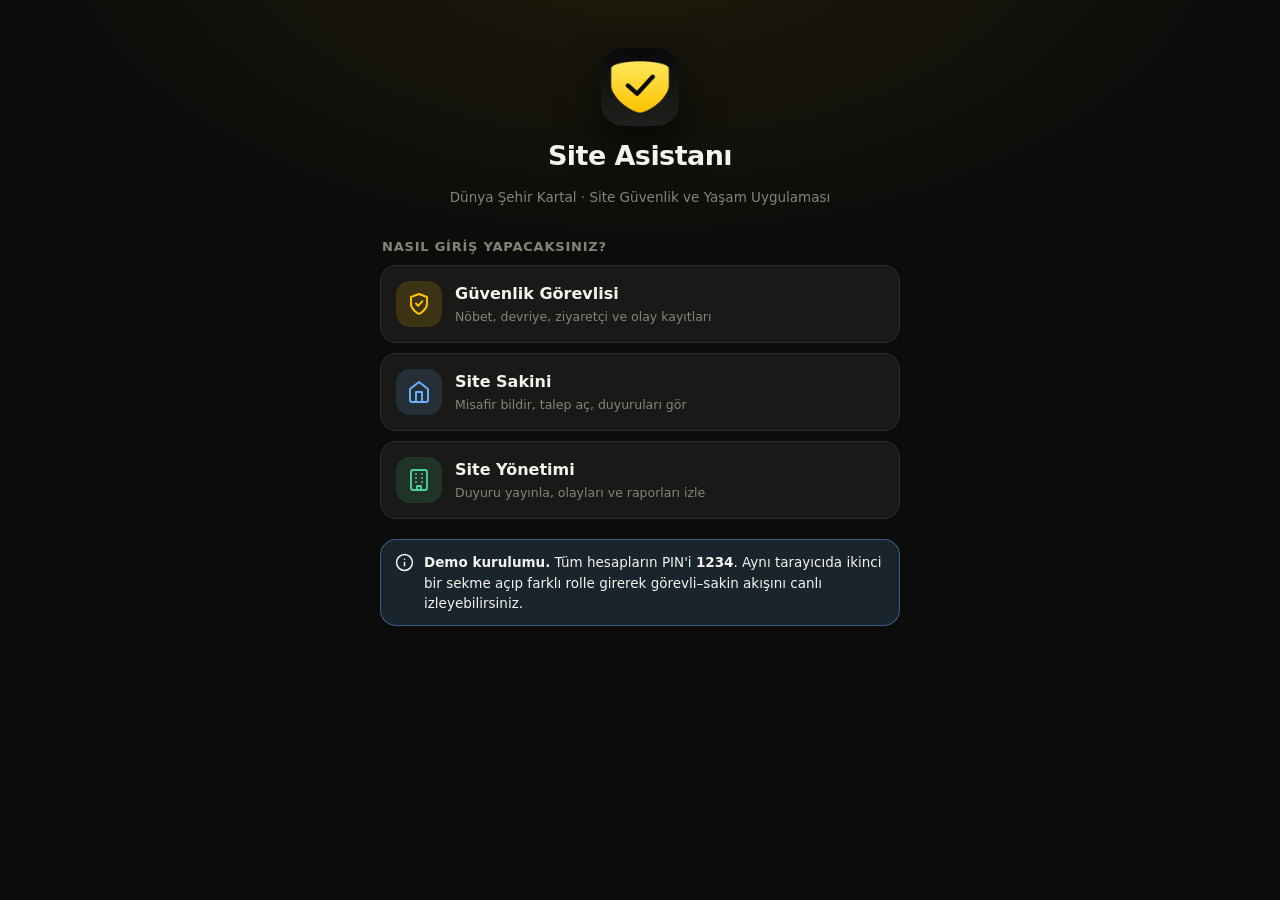
<file: index.html>
<!DOCTYPE html>
<html lang="tr">
  <head>
    <meta charset="utf-8" />
    <meta
      name="viewport"
      content="width=device-width, initial-scale=1, viewport-fit=cover, maximum-scale=5"
    />
    <title>Site Asistanı — Site Güvenlik ve Yaşam Uygulaması</title>
    <meta
      name="description"
      content="Site güvenliği için mobil uygulama: nöbet ve devriye takibi, ziyaretçi ve kargo kaydı, olay bildirimi, acil çağrı, duyurular ve tesis rezervasyonu. Hem güvenlik görevlileri hem site sakinleri için."
    />
    <meta name="theme-color" content="#0c0c0b" />
    <meta name="color-scheme" content="dark light" />

    <link rel="manifest" href="manifest.webmanifest" />
    <link rel="icon" href="assets/favicon.png" type="image/png" />
    <link rel="apple-touch-icon" href="assets/apple-touch-icon.png" />
    <meta name="apple-mobile-web-app-capable" content="yes" />
    <meta name="apple-mobile-web-app-status-bar-style" content="black-translucent" />
    <meta name="apple-mobile-web-app-title" content="Site Asistanı" />
    <meta name="mobile-web-app-capable" content="yes" />

    <meta property="og:type" content="website" />
    <meta property="og:title" content="Site Asistanı — Site Güvenlik ve Yaşam Uygulaması" />
    <meta
      property="og:description"
      content="Güvenlik kulübesi ve site sakinleri için tek uygulama: devriye, ziyaretçi, kargo, olay kaydı ve acil çağrı."
    />
    <meta property="og:image" content="assets/icon-512.png" />

    <link rel="stylesheet" href="css/app.css" />
  </head>
  <body>
    <div id="app">
      <!-- Modüller yüklenene kadar görünen açılış ekranı -->
      <div class="login" id="boot">
        <div class="login__brand">
          <img src="assets/icon-192.png" alt="" width="78" height="78" />
          <div class="login__name">Site Asistanı</div>
          <div class="login__tag">Yükleniyor…</div>
        </div>
      </div>
    </div>

    <noscript>
      <div style="padding: 24px; font-family: system-ui; color: #eef3fb">
        <h1>Site Asistanı</h1>
        <p>
          Bu uygulamanın çalışması için JavaScript gerekir. Lütfen tarayıcı
          ayarlarınızdan JavaScript'i etkinleştirin.
        </p>
      </div>
    </noscript>

    <script type="module" src="js/app.js"></script>
  </body>
</html>
</file>
<file: css/app.css>
/* ==========================================================================
   Site Asistanı — Site Güvenlik & Yaşam Uygulaması
   Design system: mobile-first, tek elle kullanım, gece vardiyası için koyu tema.
   ========================================================================== */

/* ---------- Tokens ---------- */
:root {
  color-scheme: dark;

  /* Siyah–sarı kimlik: yüzeyler nötr-sıcak siyahlar, tek vurgu sarı. */
  --bg: #0c0c0b;
  --bg-elev: #141413;
  --surface: #191917;
  --surface-2: #21211e;
  --surface-3: #2d2d29;
  --line: rgba(255, 255, 255, 0.09);
  --line-strong: rgba(255, 255, 255, 0.17);

  --text: #f5f3ed;
  --text-dim: #b5b1a6;
  --text-faint: #87837a;

  --accent: #ffc800;
  --accent-ink: #171200;
  --accent-soft: rgba(255, 200, 0, 0.15);

  --info: #6ab4ff;
  --info-soft: rgba(106, 180, 255, 0.14);
  --ok: #48d495;
  --ok-soft: rgba(72, 212, 149, 0.14);
  --warn: #ffb020;
  --warn-soft: rgba(255, 176, 32, 0.14);
  --danger: #ff6161;
  --danger-soft: rgba(255, 97, 97, 0.16);

  --radius: 16px;
  --radius-sm: 11px;
  --radius-lg: 24px;
  --shadow: 0 18px 40px rgba(0, 0, 0, 0.6);
  --shadow-sm: 0 6px 18px rgba(0, 0, 0, 0.45);

  --tap: 48px;
  --safe-top: env(safe-area-inset-top, 0px);
  --safe-bottom: env(safe-area-inset-bottom, 0px);
  --appbar-h: 58px;
  --tabbar-h: 62px;

  --font: system-ui, -apple-system, "Segoe UI", Roboto, "Helvetica Neue", Arial,
    sans-serif;
}

[data-theme="light"] {
  color-scheme: light;
  --bg: #f2f1ec;
  --bg-elev: #ffffff;
  --surface: #ffffff;
  --surface-2: #f6f5f1;
  --surface-3: #e9e7e0;
  --line: rgba(26, 24, 18, 0.1);
  --line-strong: rgba(26, 24, 18, 0.2);
  --text: #1a1815;
  --text-dim: #5a564d;
  --text-faint: #837f75;
  --accent: #b06f00;
  --accent-ink: #fff6e3;
  --accent-soft: rgba(176, 111, 0, 0.12);
  --info: #1668c4;
  --info-soft: rgba(22, 104, 196, 0.1);
  --ok: #0f8a55;
  --ok-soft: rgba(15, 138, 85, 0.12);
  --warn: #a86a00;
  --warn-soft: rgba(168, 106, 0, 0.12);
  --danger: #cc2626;
  --danger-soft: rgba(204, 38, 38, 0.1);
  --shadow: 0 18px 40px rgba(26, 24, 18, 0.14);
  --shadow-sm: 0 6px 18px rgba(26, 24, 18, 0.1);
}

/* ---------- Reset ---------- */
* {
  box-sizing: border-box;
  -webkit-tap-highlight-color: transparent;
}

html,
body {
  height: 100%;
}

body {
  margin: 0;
  font-family: var(--font);
  background: var(--bg);
  color: var(--text);
  font-size: 16px;
  line-height: 1.5;
  overscroll-behavior-y: none;
  -webkit-font-smoothing: antialiased;
}

button,
input,
select,
textarea {
  font: inherit;
  color: inherit;
}

h1,
h2,
h3,
h4,
p {
  margin: 0;
}

a {
  color: var(--accent);
}

:focus-visible {
  outline: 2px solid var(--accent);
  outline-offset: 2px;
  border-radius: 8px;
}

::-webkit-scrollbar {
  width: 8px;
  height: 8px;
}
::-webkit-scrollbar-thumb {
  background: var(--surface-3);
  border-radius: 8px;
}

/* ---------- App shell ---------- */
#app {
  min-height: 100dvh;
  display: flex;
  flex-direction: column;
}

.shell {
  display: flex;
  flex-direction: column;
  min-height: 100dvh;
  max-width: 560px;
  margin: 0 auto;
  width: 100%;
  position: relative;
  background: var(--bg);
}

@media (min-width: 600px) {
  body {
    background: radial-gradient(
        900px 500px at 50% -10%,
        color-mix(in srgb, var(--accent) 8%, transparent),
        transparent 70%
      ),
      var(--bg);
  }
  .shell {
    border-left: 1px solid var(--line);
    border-right: 1px solid var(--line);
  }
}

/* ---------- App bar ---------- */
.appbar {
  position: sticky;
  top: 0;
  z-index: 40;
  padding-top: var(--safe-top);
  background: color-mix(in srgb, var(--bg) 86%, transparent);
  backdrop-filter: saturate(160%) blur(14px);
  -webkit-backdrop-filter: saturate(160%) blur(14px);
  border-bottom: 1px solid var(--line);
}

.appbar__row {
  height: var(--appbar-h);
  display: flex;
  align-items: center;
  gap: 6px;
  padding: 0 8px;
}

.appbar__title {
  font-size: 17px;
  font-weight: 700;
  letter-spacing: -0.01em;
  flex: 1;
  min-width: 0;
  overflow: hidden;
  text-overflow: ellipsis;
  white-space: nowrap;
  padding-inline: 6px;
}

.appbar__sub {
  display: block;
  font-size: 12px;
  font-weight: 500;
  color: var(--text-faint);
  line-height: 1.2;
}

.iconbtn {
  width: var(--tap);
  height: var(--tap);
  flex: 0 0 auto;
  display: grid;
  place-items: center;
  border: 0;
  border-radius: 50%;
  background: transparent;
  color: var(--text);
  cursor: pointer;
  position: relative;
}
.iconbtn:active {
  background: var(--surface-2);
}
.iconbtn svg {
  width: 22px;
  height: 22px;
}
.iconbtn__dot {
  position: absolute;
  top: 9px;
  right: 9px;
  min-width: 17px;
  height: 17px;
  padding: 0 4px;
  border-radius: 9px;
  background: var(--danger);
  color: #fff;
  font-size: 10px;
  font-weight: 800;
  display: grid;
  place-items: center;
  border: 2px solid var(--bg);
}

/* ---------- Main / views ---------- */
.view {
  flex: 1;
  padding: 14px 14px calc(22px + var(--tabbar-h) + var(--safe-bottom));
  animation: viewIn 0.22s ease both;
}

.view--flush {
  padding-left: 0;
  padding-right: 0;
}

@keyframes viewIn {
  from {
    opacity: 0;
    transform: translateY(8px);
  }
}

@media (prefers-reduced-motion: reduce) {
  * {
    animation-duration: 0.01ms !important;
    transition-duration: 0.01ms !important;
  }
}

/* ---------- Tab bar ---------- */
.tabbar {
  position: fixed;
  bottom: 0;
  left: 0;
  right: 0;
  z-index: 45;
  max-width: 560px;
  margin: 0 auto;
  display: grid;
  grid-auto-flow: column;
  grid-auto-columns: 1fr;
  padding-bottom: var(--safe-bottom);
  background: color-mix(in srgb, var(--bg-elev) 92%, transparent);
  backdrop-filter: saturate(160%) blur(16px);
  -webkit-backdrop-filter: saturate(160%) blur(16px);
  border-top: 1px solid var(--line);
}

.tab {
  height: var(--tabbar-h);
  border: 0;
  background: transparent;
  color: var(--text-faint);
  display: flex;
  flex-direction: column;
  align-items: center;
  justify-content: center;
  gap: 3px;
  font-size: 11px;
  font-weight: 600;
  cursor: pointer;
  position: relative;
  padding: 0 2px;
}
.tab svg {
  width: 22px;
  height: 22px;
}
.tab[aria-current="page"] {
  color: var(--accent);
}
.tab[aria-current="page"]::before {
  content: "";
  position: absolute;
  top: 0;
  width: 30px;
  height: 3px;
  border-radius: 0 0 4px 4px;
  background: var(--accent);
}
.tab__badge {
  position: absolute;
  top: 8px;
  left: 50%;
  margin-left: 5px;
  min-width: 16px;
  height: 16px;
  padding: 0 4px;
  border-radius: 8px;
  background: var(--danger);
  color: #fff;
  font-size: 10px;
  font-weight: 800;
  display: grid;
  place-items: center;
}

/* ---------- Typography helpers ---------- */
.section-title {
  font-size: 13px;
  font-weight: 700;
  letter-spacing: 0.06em;
  text-transform: uppercase;
  color: var(--text-faint);
  margin: 20px 2px 9px;
  display: flex;
  align-items: center;
  gap: 8px;
}
.section-title:first-child {
  margin-top: 4px;
}
.section-title .spacer {
  flex: 1;
}
.section-title a,
.section-title button.link {
  font-size: 12px;
  text-transform: none;
  letter-spacing: 0;
  color: var(--accent);
  background: none;
  border: 0;
  padding: 4px;
  cursor: pointer;
  font-weight: 700;
}

.muted {
  color: var(--text-dim);
}
.faint {
  color: var(--text-faint);
  font-size: 13px;
}
.tiny {
  font-size: 12px;
}
.strong {
  font-weight: 700;
}
.center {
  text-align: center;
}
.mono {
  font-family: ui-monospace, SFMono-Regular, Menlo, monospace;
  letter-spacing: 0.04em;
}

/* ---------- Cards ---------- */
.card {
  background: var(--surface);
  border: 1px solid var(--line);
  border-radius: var(--radius);
  padding: 14px;
  box-shadow: var(--shadow-sm);
}
.card + .card {
  margin-top: 10px;
}
.card--tight {
  padding: 11px 13px;
}
.card--flat {
  box-shadow: none;
  background: var(--surface-2);
}
.card--accent {
  border-color: color-mix(in srgb, var(--accent) 45%, transparent);
  background: linear-gradient(
    160deg,
    var(--accent-soft),
    var(--surface) 60%
  );
}
.card--danger {
  border-color: color-mix(in srgb, var(--danger) 55%, transparent);
  background: linear-gradient(160deg, var(--danger-soft), var(--surface) 60%);
}

.card__head {
  display: flex;
  align-items: center;
  gap: 10px;
  margin-bottom: 10px;
}
.card__title {
  font-size: 15px;
  font-weight: 700;
  flex: 1;
  min-width: 0;
}

/* ---------- Grid ---------- */
.grid {
  display: grid;
  gap: 10px;
}
.grid-2 {
  grid-template-columns: 1fr 1fr;
}
.grid-3 {
  grid-template-columns: repeat(3, 1fr);
}
.row {
  display: flex;
  align-items: center;
  gap: 10px;
}
.row--wrap {
  flex-wrap: wrap;
}
.spacer {
  flex: 1;
}
.stack {
  display: flex;
  flex-direction: column;
  gap: 10px;
}
.stack--sm {
  gap: 6px;
}

/* ---------- Buttons ---------- */
.btn {
  min-height: var(--tap);
  padding: 0 18px;
  border-radius: 13px;
  border: 1px solid var(--line-strong);
  background: var(--surface-2);
  color: var(--text);
  font-weight: 700;
  font-size: 15px;
  display: inline-flex;
  align-items: center;
  justify-content: center;
  gap: 9px;
  cursor: pointer;
  transition: transform 0.08s ease, filter 0.15s ease;
  text-decoration: none;
}
.btn:active {
  transform: scale(0.975);
}
.btn svg {
  width: 19px;
  height: 19px;
  flex: 0 0 auto;
}
.btn--primary {
  background: var(--accent);
  border-color: var(--accent);
  color: var(--accent-ink);
}
.btn--danger {
  background: var(--danger);
  border-color: var(--danger);
  color: #fff;
}
.btn--ghost {
  background: transparent;
}
.btn--block {
  width: 100%;
}
.btn--sm {
  min-height: 38px;
  font-size: 13.5px;
  padding: 0 13px;
  border-radius: 10px;
}
.btn--sm svg {
  width: 16px;
  height: 16px;
}
.btn[disabled] {
  opacity: 0.45;
  pointer-events: none;
}

/* Big action tiles on dashboards */
.tile {
  border: 1px solid var(--line);
  background: var(--surface);
  border-radius: var(--radius);
  padding: 13px 11px;
  min-height: 92px;
  display: flex;
  flex-direction: column;
  align-items: flex-start;
  justify-content: space-between;
  gap: 8px;
  cursor: pointer;
  text-align: left;
  color: var(--text);
  position: relative;
  transition: transform 0.08s ease;
}
.tile:active {
  transform: scale(0.97);
}
.tile__icon {
  width: 38px;
  height: 38px;
  border-radius: 11px;
  display: grid;
  place-items: center;
  background: var(--accent-soft);
  color: var(--accent);
}
.tile__icon svg {
  width: 21px;
  height: 21px;
}
.tile__label {
  display: block;
  font-size: 13.5px;
  font-weight: 700;
  line-height: 1.25;
}
.tile__meta {
  display: block;
  font-size: 11.5px;
  color: var(--text-faint);
  font-weight: 600;
  margin-top: 2px;
}
.tile--info .tile__icon {
  background: var(--info-soft);
  color: var(--info);
}
.tile--ok .tile__icon {
  background: var(--ok-soft);
  color: var(--ok);
}
.tile--danger .tile__icon {
  background: var(--danger-soft);
  color: var(--danger);
}
.tile__count {
  position: absolute;
  top: 10px;
  right: 10px;
  min-width: 22px;
  height: 22px;
  padding: 0 6px;
  border-radius: 11px;
  background: var(--danger);
  color: #fff;
  font-size: 12px;
  font-weight: 800;
  display: grid;
  place-items: center;
}

/* ---------- Chips / badges ---------- */
.chip {
  display: inline-flex;
  align-items: center;
  gap: 6px;
  padding: 5px 11px;
  border-radius: 999px;
  background: var(--surface-2);
  border: 1px solid var(--line);
  font-size: 12.5px;
  font-weight: 700;
  color: var(--text-dim);
  cursor: pointer;
  white-space: nowrap;
}
.chip[aria-pressed="true"],
.chip--on {
  background: var(--accent-soft);
  border-color: color-mix(in srgb, var(--accent) 50%, transparent);
  color: var(--accent);
}
.chiprow {
  display: flex;
  gap: 7px;
  overflow-x: auto;
  padding: 2px 14px 2px;
  margin: 0 -14px 12px;
  scrollbar-width: none;
}
.chiprow::-webkit-scrollbar {
  display: none;
}

.badge {
  display: inline-flex;
  align-items: center;
  gap: 5px;
  padding: 3px 9px;
  border-radius: 999px;
  font-size: 11.5px;
  font-weight: 800;
  letter-spacing: 0.01em;
  background: var(--surface-3);
  color: var(--text-dim);
  white-space: nowrap;
}
.badge--ok {
  background: var(--ok-soft);
  color: var(--ok);
}
.badge--info {
  background: var(--info-soft);
  color: var(--info);
}
.badge--warn {
  background: var(--warn-soft);
  color: var(--warn);
}
.badge--danger {
  background: var(--danger-soft);
  color: var(--danger);
}
.badge--dot::before {
  content: "";
  width: 6px;
  height: 6px;
  border-radius: 50%;
  background: currentColor;
}

/* ---------- List items ---------- */
.list {
  display: flex;
  flex-direction: column;
  gap: 8px;
}

.item {
  display: flex;
  gap: 12px;
  align-items: center;
  width: 100%;
  text-align: left;
  padding: 12px 13px;
  border-radius: var(--radius);
  border: 1px solid var(--line);
  background: var(--surface);
  color: var(--text);
  cursor: pointer;
  transition: transform 0.08s ease;
}
.item:active {
  transform: scale(0.985);
}
.item--static {
  cursor: default;
}
.item--static:active {
  transform: none;
}
.item__avatar {
  width: 42px;
  height: 42px;
  flex: 0 0 auto;
  border-radius: 12px;
  display: grid;
  place-items: center;
  background: var(--surface-3);
  color: var(--text-dim);
  font-weight: 800;
  font-size: 14px;
}
.item__avatar svg {
  width: 20px;
  height: 20px;
}
.item__body {
  flex: 1;
  min-width: 0;
}
.item__title {
  font-size: 14.5px;
  font-weight: 700;
  display: flex;
  align-items: center;
  gap: 7px;
  flex-wrap: wrap;
}
.item__sub {
  font-size: 12.5px;
  color: var(--text-faint);
  margin-top: 2px;
  overflow: hidden;
  text-overflow: ellipsis;
  display: -webkit-box;
  -webkit-line-clamp: 2;
  -webkit-box-orient: vertical;
}
.item__side {
  flex: 0 0 auto;
  display: flex;
  flex-direction: column;
  align-items: flex-end;
  gap: 5px;
  font-size: 11.5px;
  color: var(--text-faint);
}
.item__chev {
  color: var(--text-faint);
  flex: 0 0 auto;
}
.item__chev svg {
  width: 18px;
  height: 18px;
  display: block;
}

.item--accent {
  border-left: 3px solid var(--accent);
}
.item--danger {
  border-left: 3px solid var(--danger);
}
.item--ok {
  border-left: 3px solid var(--ok);
}
.item--info {
  border-left: 3px solid var(--info);
}

/* ---------- Forms ---------- */
.field {
  display: block;
  margin-bottom: 13px;
}
.field__label {
  display: block;
  font-size: 12.5px;
  font-weight: 700;
  color: var(--text-dim);
  margin-bottom: 6px;
  letter-spacing: 0.01em;
}
.field__hint {
  font-size: 11.5px;
  color: var(--text-faint);
  margin-top: 5px;
}
.input,
.select,
.textarea {
  width: 100%;
  min-height: var(--tap);
  padding: 12px 14px;
  border-radius: 13px;
  border: 1px solid var(--line-strong);
  background: var(--surface-2);
  color: var(--text);
  font-size: 16px; /* iOS zoom guard */
  appearance: none;
}
.textarea {
  min-height: 96px;
  resize: vertical;
  line-height: 1.5;
}
.select {
  background-image: linear-gradient(45deg, transparent 50%, var(--text-dim) 50%),
    linear-gradient(135deg, var(--text-dim) 50%, transparent 50%);
  background-position: calc(100% - 19px) calc(50% + 2px),
    calc(100% - 13px) calc(50% + 2px);
  background-size: 6px 6px, 6px 6px;
  background-repeat: no-repeat;
  padding-right: 38px;
}
.input::placeholder,
.textarea::placeholder {
  color: var(--text-faint);
}
.input:focus,
.select:focus,
.textarea:focus {
  border-color: var(--accent);
  outline: none;
}
.input--plate {
  text-transform: uppercase;
  font-family: ui-monospace, SFMono-Regular, Menlo, monospace;
  letter-spacing: 0.12em;
  font-weight: 700;
}
.input--code {
  text-align: center;
  font-size: 26px;
  letter-spacing: 0.35em;
  font-weight: 800;
  font-family: ui-monospace, SFMono-Regular, Menlo, monospace;
  padding-left: 0.35em;
}

.optionrow {
  display: grid;
  grid-auto-flow: column;
  grid-auto-columns: 1fr;
  gap: 7px;
}
.option {
  border: 1px solid var(--line-strong);
  background: var(--surface-2);
  border-radius: 12px;
  min-height: 44px;
  padding: 8px 6px;
  font-size: 13px;
  font-weight: 700;
  color: var(--text-dim);
  cursor: pointer;
}
.option[aria-pressed="true"] {
  border-color: var(--accent);
  background: var(--accent-soft);
  color: var(--accent);
}
.option--danger[aria-pressed="true"] {
  border-color: var(--danger);
  background: var(--danger-soft);
  color: var(--danger);
}

.switchrow {
  display: flex;
  align-items: center;
  gap: 12px;
  min-height: 52px;
  padding: 6px 0;
}
.switchrow__text {
  flex: 1;
  min-width: 0;
}
.switch {
  width: 50px;
  height: 30px;
  border-radius: 999px;
  border: 1px solid var(--line-strong);
  background: var(--surface-3);
  position: relative;
  cursor: pointer;
  flex: 0 0 auto;
  transition: background 0.18s ease;
}
.switch::after {
  content: "";
  position: absolute;
  top: 3px;
  left: 3px;
  width: 22px;
  height: 22px;
  border-radius: 50%;
  background: var(--text-dim);
  transition: transform 0.18s ease, background 0.18s ease;
}
.switch[aria-checked="true"] {
  background: var(--accent);
  border-color: var(--accent);
}
.switch[aria-checked="true"]::after {
  transform: translateX(20px);
  background: var(--accent-ink);
}

/* Photo picker */
.photo {
  position: relative;
  border: 1px dashed var(--line-strong);
  border-radius: var(--radius);
  min-height: 104px;
  display: grid;
  place-items: center;
  background: var(--surface-2);
  color: var(--text-faint);
  cursor: pointer;
  overflow: hidden;
  gap: 6px;
  font-size: 13px;
  font-weight: 600;
  text-align: center;
  padding: 12px;
}
.photo img {
  width: 100%;
  height: 100%;
  max-height: 220px;
  object-fit: cover;
  display: block;
}
.photo input[type="file"] {
  display: none;
}
.photo__clear {
  position: absolute;
  top: 8px;
  right: 8px;
  width: 34px;
  height: 34px;
  border-radius: 50%;
  border: 0;
  background: rgba(0, 0, 0, 0.62);
  color: #fff;
  display: grid;
  place-items: center;
  cursor: pointer;
}
.photo__clear svg {
  width: 17px;
  height: 17px;
}

/* ---------- Sheet (bottom modal) ---------- */
.scrim {
  position: fixed;
  inset: 0;
  z-index: 60;
  background: rgba(4, 8, 16, 0.62);
  backdrop-filter: blur(3px);
  animation: fadeIn 0.18s ease both;
  display: flex;
  align-items: flex-end;
  justify-content: center;
}
@keyframes fadeIn {
  from {
    opacity: 0;
  }
}
.sheet {
  width: 100%;
  max-width: 560px;
  max-height: 92dvh;
  overflow-y: auto;
  overscroll-behavior: contain;
  background: var(--bg-elev);
  border-radius: var(--radius-lg) var(--radius-lg) 0 0;
  border-top: 1px solid var(--line-strong);
  box-shadow: var(--shadow);
  padding: 8px 16px calc(20px + var(--safe-bottom));
  animation: sheetIn 0.26s cubic-bezier(0.2, 0.9, 0.25, 1) both;
}
@keyframes sheetIn {
  from {
    transform: translateY(28px);
    opacity: 0.4;
  }
}
.sheet__grab {
  width: 40px;
  height: 4px;
  border-radius: 3px;
  background: var(--line-strong);
  margin: 6px auto 12px;
}
.sheet__title {
  font-size: 18px;
  font-weight: 800;
  margin-bottom: 4px;
  letter-spacing: -0.01em;
}
.sheet__desc {
  color: var(--text-dim);
  font-size: 13.5px;
  margin-bottom: 14px;
}
.sheet__actions {
  display: flex;
  gap: 9px;
  margin-top: 16px;
}
.sheet__actions .btn {
  flex: 1;
}

/* ---------- Toast ---------- */
.toasts {
  position: fixed;
  left: 0;
  right: 0;
  bottom: calc(var(--tabbar-h) + var(--safe-bottom) + 12px);
  z-index: 70;
  display: flex;
  flex-direction: column;
  align-items: center;
  gap: 8px;
  pointer-events: none;
  padding: 0 14px;
}
.toast {
  pointer-events: auto;
  max-width: 460px;
  width: 100%;
  background: var(--surface-3);
  border: 1px solid var(--line-strong);
  color: var(--text);
  border-radius: 13px;
  padding: 12px 14px;
  font-size: 14px;
  font-weight: 600;
  box-shadow: var(--shadow);
  display: flex;
  align-items: center;
  gap: 10px;
  animation: toastIn 0.22s ease both;
}
.toast svg {
  width: 19px;
  height: 19px;
  flex: 0 0 auto;
}
.toast--ok {
  border-color: color-mix(in srgb, var(--ok) 55%, transparent);
  color: var(--ok);
}
.toast--err {
  border-color: color-mix(in srgb, var(--danger) 55%, transparent);
  color: var(--danger);
}
.toast--out {
  animation: toastOut 0.2s ease both;
}
@keyframes toastIn {
  from {
    transform: translateY(14px);
    opacity: 0;
  }
}
@keyframes toastOut {
  to {
    transform: translateY(10px);
    opacity: 0;
  }
}

/* ---------- Empty state ---------- */
.empty {
  text-align: center;
  padding: 40px 22px;
  color: var(--text-faint);
}
.empty svg {
  width: 42px;
  height: 42px;
  opacity: 0.55;
  margin-bottom: 12px;
}
.empty__title {
  font-weight: 700;
  color: var(--text-dim);
  margin-bottom: 4px;
  font-size: 15px;
}
.empty__desc {
  font-size: 13px;
}

/* ---------- Stats ---------- */
.stat {
  background: var(--surface);
  border: 1px solid var(--line);
  border-radius: var(--radius);
  padding: 12px;
  text-align: left;
}
.stat__value {
  font-size: 24px;
  font-weight: 800;
  line-height: 1.1;
  letter-spacing: -0.02em;
}
.stat__label {
  font-size: 11.5px;
  color: var(--text-faint);
  font-weight: 700;
  text-transform: uppercase;
  letter-spacing: 0.05em;
  margin-top: 3px;
}

/* ---------- Timeline ---------- */
.timeline {
  position: relative;
  padding-left: 22px;
}
.timeline::before {
  content: "";
  position: absolute;
  left: 6px;
  top: 8px;
  bottom: 8px;
  width: 2px;
  background: var(--line-strong);
  border-radius: 2px;
}
.tl {
  position: relative;
  padding: 6px 0 12px;
}
.tl::before {
  content: "";
  position: absolute;
  left: -20px;
  top: 12px;
  width: 10px;
  height: 10px;
  border-radius: 50%;
  background: var(--surface-3);
  border: 2px solid var(--bg);
}
.tl--ok::before {
  background: var(--ok);
}
.tl--danger::before {
  background: var(--danger);
}
.tl--accent::before {
  background: var(--accent);
}
.tl__time {
  font-size: 11.5px;
  color: var(--text-faint);
  font-weight: 700;
}
.tl__text {
  font-size: 14px;
}

/* ---------- Progress ---------- */
.progress {
  height: 8px;
  border-radius: 5px;
  background: var(--surface-3);
  overflow: hidden;
}
.progress__bar {
  height: 100%;
  border-radius: 5px;
  background: var(--accent);
  transition: width 0.3s ease;
}

/* ---------- Big code display ---------- */
.codebox {
  text-align: center;
  padding: 18px;
  border-radius: var(--radius);
  border: 1px dashed color-mix(in srgb, var(--accent) 50%, transparent);
  background: var(--accent-soft);
}
.codebox__code {
  font-family: ui-monospace, SFMono-Regular, Menlo, monospace;
  font-size: 34px;
  font-weight: 800;
  letter-spacing: 0.12em;
  color: var(--accent);
  line-height: 1.2;
}
.codebox__label {
  font-size: 12px;
  font-weight: 700;
  text-transform: uppercase;
  letter-spacing: 0.08em;
  color: var(--text-faint);
}

/* ---------- Panic / alarm ---------- */
.panic {
  width: 100%;
  min-height: 132px;
  border-radius: var(--radius-lg);
  border: 2px solid color-mix(in srgb, var(--danger) 70%, transparent);
  background: radial-gradient(
    120% 120% at 50% 0%,
    rgba(255, 91, 91, 0.28),
    rgba(255, 91, 91, 0.08)
  );
  color: var(--danger);
  font-size: 19px;
  font-weight: 900;
  letter-spacing: 0.02em;
  display: flex;
  flex-direction: column;
  align-items: center;
  justify-content: center;
  gap: 8px;
  cursor: pointer;
  position: relative;
  overflow: hidden;
}
.panic svg {
  width: 34px;
  height: 34px;
}
.panic__hint {
  font-size: 12px;
  font-weight: 700;
  color: var(--text-dim);
  letter-spacing: 0;
}
.panic__fill {
  position: absolute;
  inset: 0;
  background: var(--danger);
  opacity: 0.9;
  transform-origin: left;
  transform: scaleX(0);
  z-index: -1;
}
.panic--arming .panic__fill {
  transition: transform 1.5s linear;
  transform: scaleX(1);
}
.panic--arming {
  color: #fff;
}

.alarm {
  position: fixed;
  inset: 0;
  z-index: 90;
  background: #250406;
  color: #fff;
  display: flex;
  flex-direction: column;
  align-items: center;
  justify-content: center;
  gap: 14px;
  padding: 26px;
  text-align: center;
  animation: alarmPulse 1.1s ease-in-out infinite alternate;
}
@keyframes alarmPulse {
  from {
    background: #2a0509;
  }
  to {
    background: #5c0a13;
  }
}
.alarm > svg {
  width: 62px;
  height: 62px;
}
.alarm__title {
  font-size: 28px;
  font-weight: 900;
  letter-spacing: -0.01em;
}
.alarm__meta {
  font-size: 16px;
  opacity: 0.9;
}

/* ---------- Login ---------- */
.login {
  min-height: 100dvh;
  display: flex;
  flex-direction: column;
  padding: calc(30px + var(--safe-top)) 20px calc(24px + var(--safe-bottom));
  max-width: 560px;
  margin: 0 auto;
  width: 100%;
}
.login__brand {
  display: flex;
  flex-direction: column;
  align-items: center;
  gap: 10px;
  margin: 18px 0 26px;
}
.login__brand img {
  width: 78px;
  height: 78px;
  border-radius: 22px;
  box-shadow: var(--shadow);
}
.login__name {
  font-size: 27px;
  font-weight: 900;
  letter-spacing: -0.02em;
}
.login__tag {
  color: var(--text-faint);
  font-size: 13.5px;
  text-align: center;
}
.rolecards {
  display: grid;
  gap: 10px;
}
.rolecard {
  display: flex;
  gap: 13px;
  align-items: center;
  padding: 15px;
  border-radius: var(--radius);
  border: 1px solid var(--line);
  background: var(--surface);
  cursor: pointer;
  text-align: left;
  color: var(--text);
}
.rolecard:active {
  transform: scale(0.985);
}
.rolecard__icon {
  width: 46px;
  height: 46px;
  border-radius: 14px;
  display: grid;
  place-items: center;
  background: var(--accent-soft);
  color: var(--accent);
  flex: 0 0 auto;
}
.rolecard__icon svg {
  width: 24px;
  height: 24px;
}
.rolecard--info .rolecard__icon {
  background: var(--info-soft);
  color: var(--info);
}
.rolecard--ok .rolecard__icon {
  background: var(--ok-soft);
  color: var(--ok);
}
.rolecard__title {
  display: block;
  font-size: 16px;
  font-weight: 800;
}
.rolecard__desc {
  display: block;
  font-size: 12.5px;
  color: var(--text-faint);
  margin-top: 2px;
}

.pindots {
  display: flex;
  justify-content: center;
  gap: 14px;
  margin: 22px 0 26px;
}
.pindot {
  width: 15px;
  height: 15px;
  border-radius: 50%;
  border: 2px solid var(--line-strong);
}
.pindot--on {
  background: var(--accent);
  border-color: var(--accent);
}
.pindot--err {
  background: var(--danger);
  border-color: var(--danger);
}
.keypad {
  display: grid;
  grid-template-columns: repeat(3, 1fr);
  gap: 12px;
  max-width: 320px;
  margin: 0 auto;
  width: 100%;
}
.key {
  height: 66px;
  border-radius: 18px;
  border: 1px solid var(--line);
  background: var(--surface);
  color: var(--text);
  font-size: 25px;
  font-weight: 700;
  cursor: pointer;
}
.key:active {
  background: var(--surface-3);
}
.key--blank {
  background: transparent;
  border-color: transparent;
  pointer-events: none;
}
.key--fn {
  font-size: 15px;
  font-weight: 700;
  color: var(--text-dim);
  background: transparent;
  border-color: transparent;
}
.shake {
  animation: shake 0.36s;
}
@keyframes shake {
  10%,
  90% {
    transform: translateX(-2px);
  }
  20%,
  80% {
    transform: translateX(4px);
  }
  30%,
  50%,
  70% {
    transform: translateX(-7px);
  }
  40%,
  60% {
    transform: translateX(7px);
  }
}

/* ---------- Misc ---------- */
.divider {
  height: 1px;
  background: var(--line);
  margin: 14px 0;
  border: 0;
}
.hidden,
[hidden] {
  display: none !important;
}
.sr-only {
  position: absolute;
  width: 1px;
  height: 1px;
  padding: 0;
  margin: -1px;
  overflow: hidden;
  clip: rect(0 0 0 0);
  white-space: nowrap;
  border: 0;
}

.pill-live {
  display: inline-flex;
  align-items: center;
  gap: 6px;
  font-size: 11.5px;
  font-weight: 800;
  color: var(--ok);
}
.pill-live::before {
  content: "";
  width: 7px;
  height: 7px;
  border-radius: 50%;
  background: var(--ok);
  animation: blink 1.6s ease-in-out infinite;
}
@keyframes blink {
  50% {
    opacity: 0.25;
  }
}

.banner {
  border-radius: var(--radius);
  padding: 12px 14px;
  font-size: 13.5px;
  display: flex;
  gap: 10px;
  align-items: flex-start;
  border: 1px solid var(--line);
  background: var(--surface-2);
  color: var(--text-dim);
}
.banner svg {
  width: 19px;
  height: 19px;
  flex: 0 0 auto;
  margin-top: 1px;
}
.banner--info {
  border-color: color-mix(in srgb, var(--info) 40%, transparent);
  background: var(--info-soft);
  color: var(--text);
}
.banner--warn {
  border-color: color-mix(in srgb, var(--warn) 40%, transparent);
  background: var(--warn-soft);
  color: var(--text);
}
.banner--danger {
  border-color: color-mix(in srgb, var(--danger) 45%, transparent);
  background: var(--danger-soft);
  color: var(--text);
}

.thumb {
  width: 100%;
  border-radius: var(--radius-sm);
  display: block;
  border: 1px solid var(--line);
}

.kv {
  display: flex;
  justify-content: space-between;
  gap: 14px;
  padding: 9px 0;
  border-bottom: 1px solid var(--line);
  font-size: 14px;
}
.kv:last-child {
  border-bottom: 0;
}
.kv__k {
  color: var(--text-faint);
  font-weight: 600;
  flex: 0 0 auto;
}
.kv__v {
  text-align: right;
  font-weight: 600;
  min-width: 0;
  word-break: break-word;
}
</file>
